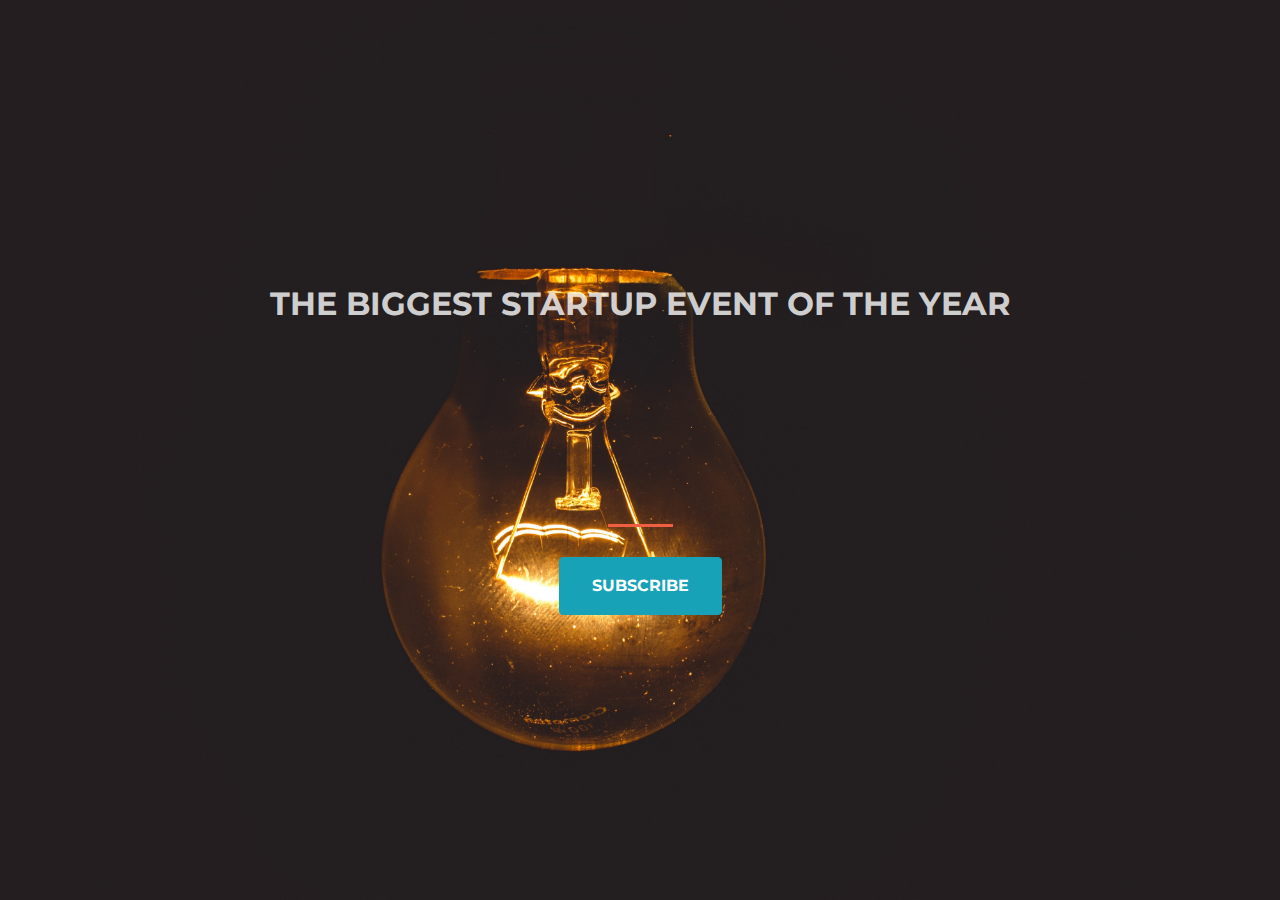
<file: index.html>
<!DOCTYPE html>
<html>

<head>
    <meta charset="UTF-8">
    <meta name="viewport" content="width=device-width, initial-scale=1.0">
    <meta http-equiv="X-UA-Compatible" content="ie=edge">
    <title>Startup</title <!-- Google Fonts -->
    <link href="https://fonts.googleapis.com/css?family=Montserrat" rel="stylesheet">

    <!-- Note that the below Bootstrap file is a specific version. If you grab the most
    current from Bootstrap website, you will see the button grow transition being a lot faster
    than in my video. Use whichever style sheet you like best! -->
    <!-- Bootstrap CSS from a CDN. This way you don't have to include the bootstrap file yourself -->
    <link rel="stylesheet" href="https://maxcdn.bootstrapcdn.com/bootstrap/4.0.0/css/bootstrap.min.css" integrity="sha384-Gn5384xqQ1aoWXA+058RXPxPg6fy4IWvTNh0E263XmFcJlSAwiGgFAW/dAiS6JXm"
        crossorigin="anonymous">

    <!-- My own stylesheet -->
    <link href="style.css" rel="stylesheet">
</head>

<body>
    <header class="startup text-center text-white d-flex">
        <div class="container my-auto">
            <div class="row">
                <div class="col-lg-12 my-auto">
                    <h1 class="text-uppercase faded">
                        <strong>the biggest startup event of the year</strong>
                    </h1>
                    <hr>
                </div>
                <div class="col-lg-12 my-auto">
                    <!-- Begin Mailchimp Signup Form -->
                    <style type="text/css">
                        #mc_embed_signup {
                            clear: left;
                            font: 14px Helvetica, Arial, sans-serif;
                        }

                        /* Add your own Mailchimp form style overrides in your site stylesheet or in this style block.
	   We recommend moving this block and the preceding CSS link to the HEAD of your HTML file. */
                    </style>
                    <div id="mc_embed_signup">
                        <form action="https://coolweb.us7.list-manage.com/subscribe/post?u=b713b99640c3f82771afc27a1&amp;id=10acf4f102"
                            method="post" id="mc-embedded-subscribe-form" name="mc-embedded-subscribe-form" class="validate"
                            target="_blank" novalidate>
                            <div id="mc_embed_signup_scroll">
                                <!-- real people should not fill this in and expect good things - do not remove this or risk form bot signups-->
                                <div style="position: absolute; left: -5000px;" aria-hidden="true"><input type="text"
                                        name="b_b713b99640c3f82771afc27a1_10acf4f102" tabindex="-1" value=""></div>
                                <div class="clear"><input class="btn btn-info btn-xl" type="submit" value="Subscribe" name="subscribe" id="mc-embedded-subscribe"
                                        class="button"></div>
                            </div>
                        </form>
                    </div>

                    <!--End mc_embed_signup-->
                </div>
            </div>
        </div>
    </header>

</body>

</html>
</file>
<file: style.css>
body,
html {
  width: 100%;
  height: 100%; 
}

body {
  font-family: 'Montserrat', sans-serif;
}

hr {
  max-width: 65px;
  border-width: 3px;
  border-color: #F05F44; 
}

.faded {
  color: rgba(255, 255, 255, 0.8); 
}

header.startup {
  background-position: center;
  background-image: url("bgc.jpg");
  background-size: cover;
  height: 100%;
}

header.startup hr {
  margin-top: 200px;
  margin-bottom: 30px; 
}

header.startup h1 {
  font-size: 2rem; 
}

.btn {
  font-weight: 700;
  text-transform: uppercase;
  font-family: 'Montserrat', sans-serif;
  text-align: center;
}

.btn-xl {
  padding: 1rem 2rem; 
}

.btn-primary {
  background-color: #F05F44;
  border-color: #F05F44; }

.btn-info:hover {
  background-color: #ee4b08;
  border-color: #ee4b08;
  border-width: 5px;
  cursor: pointer;
}
</file>
